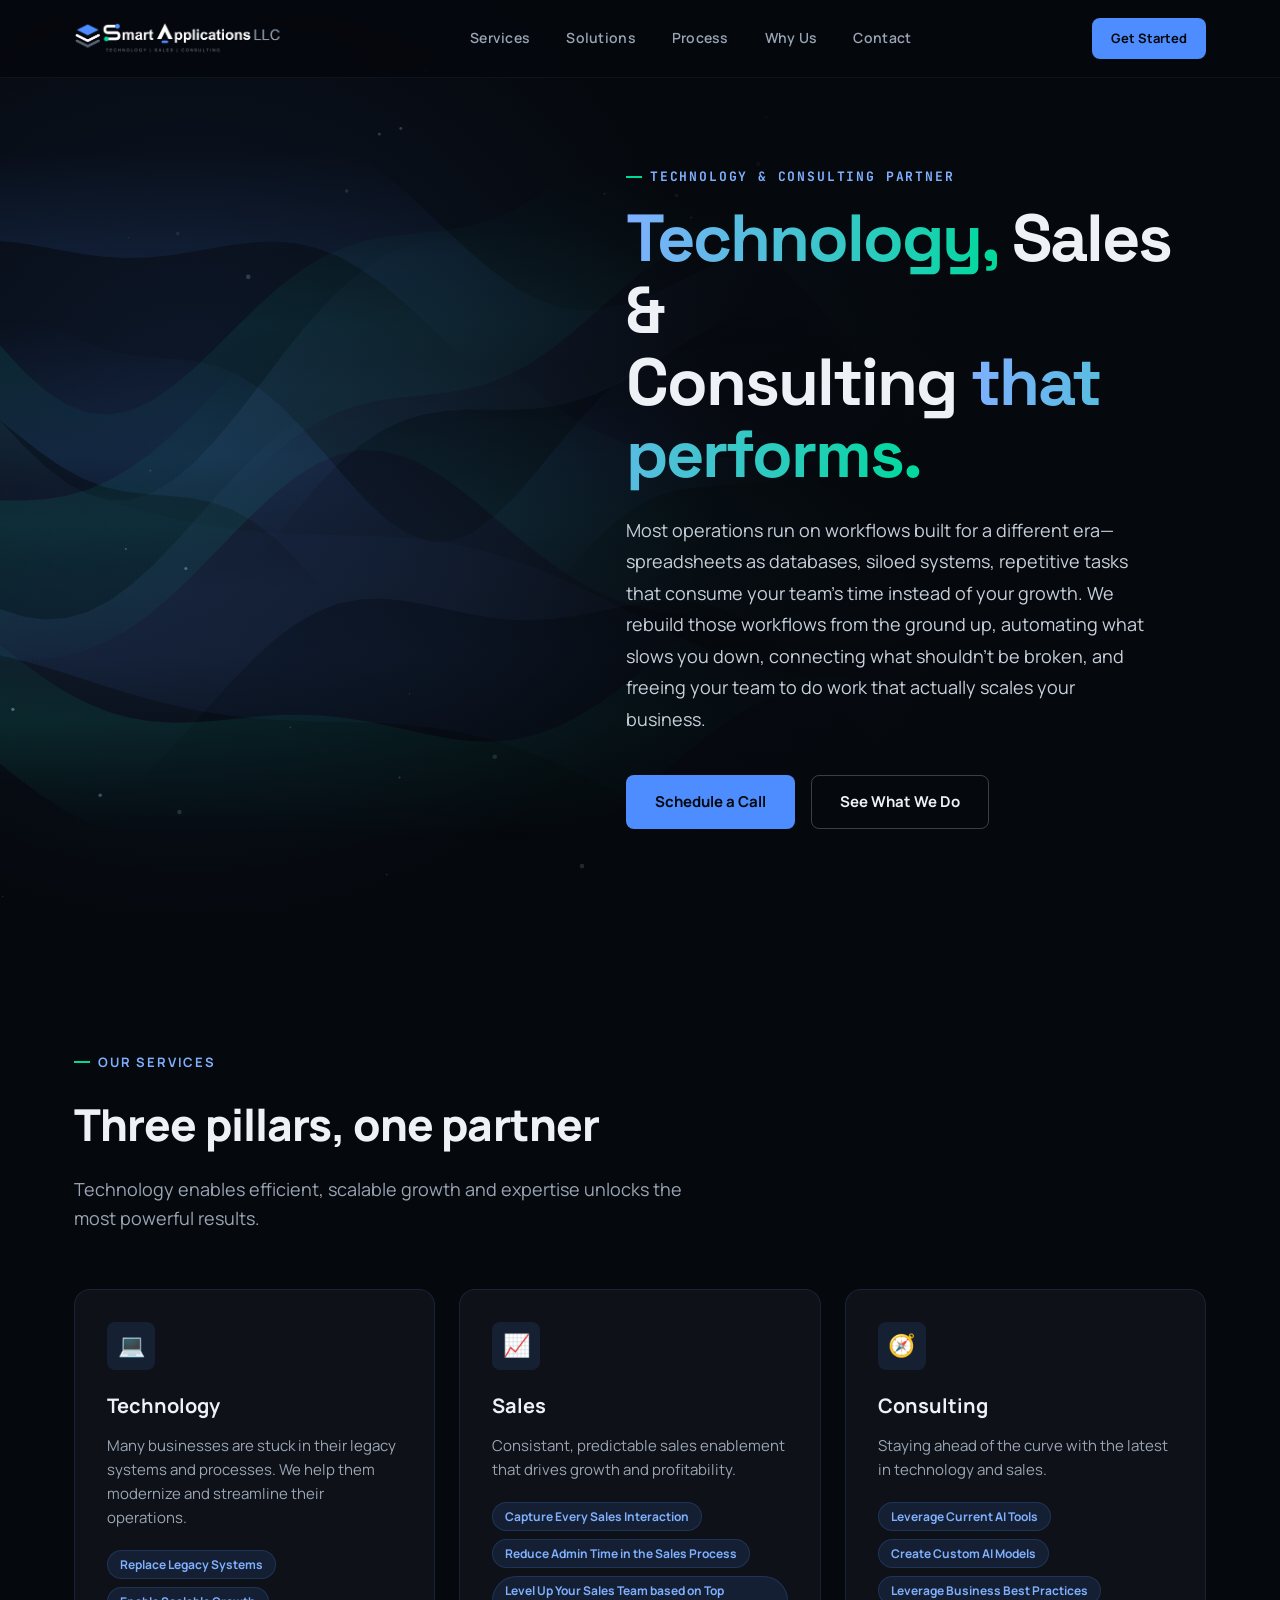
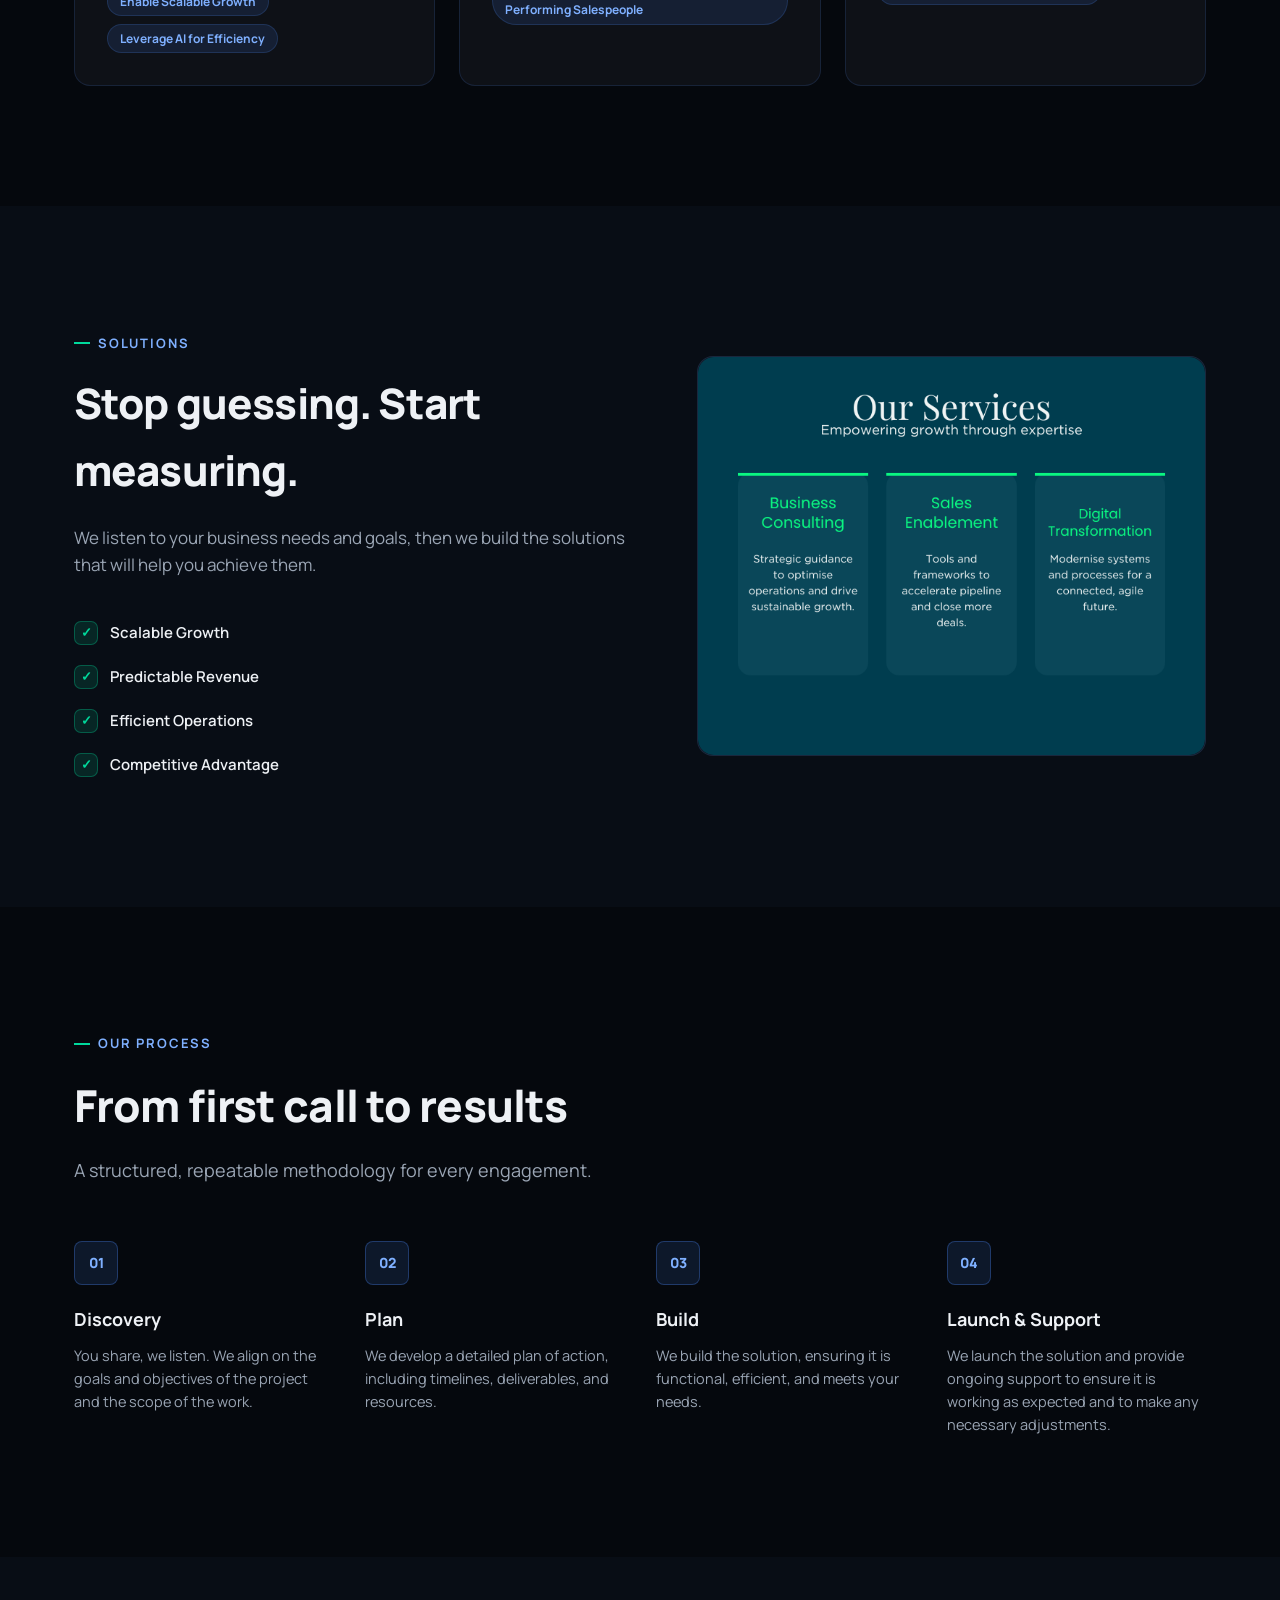
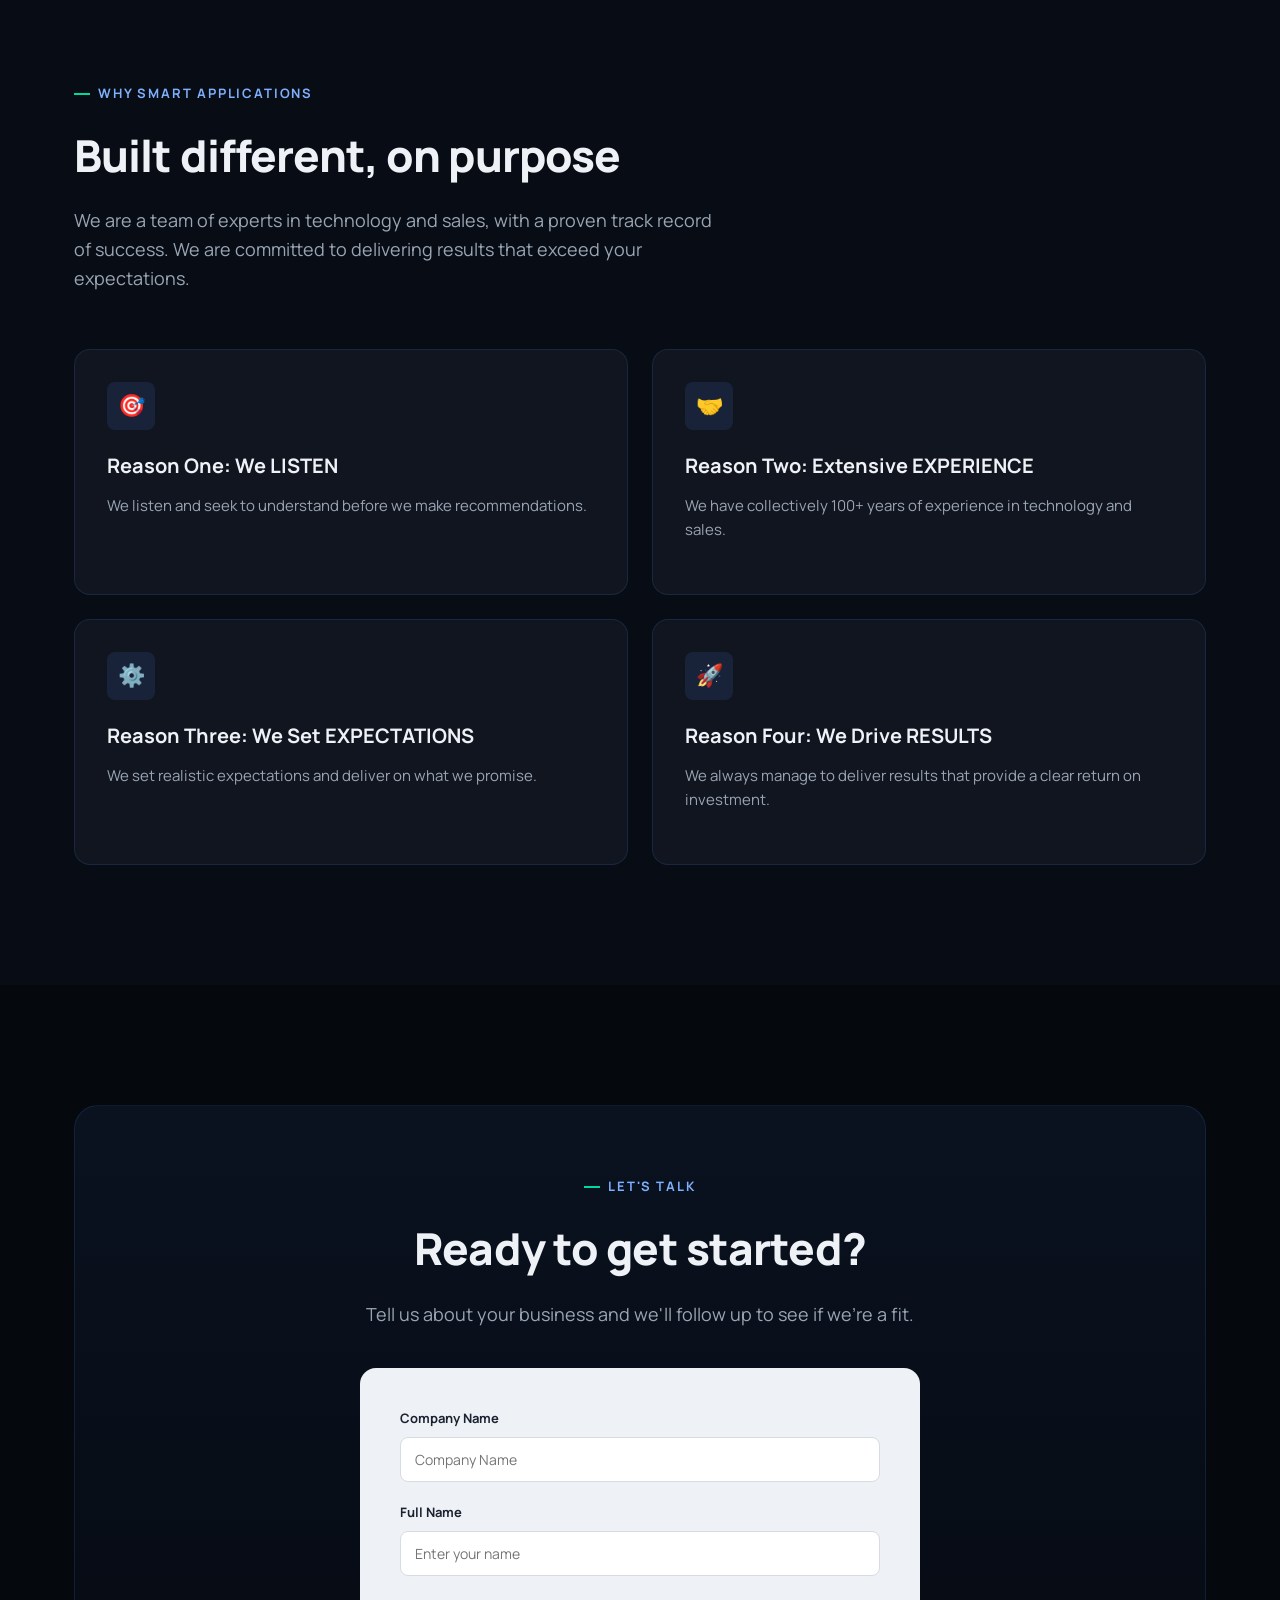
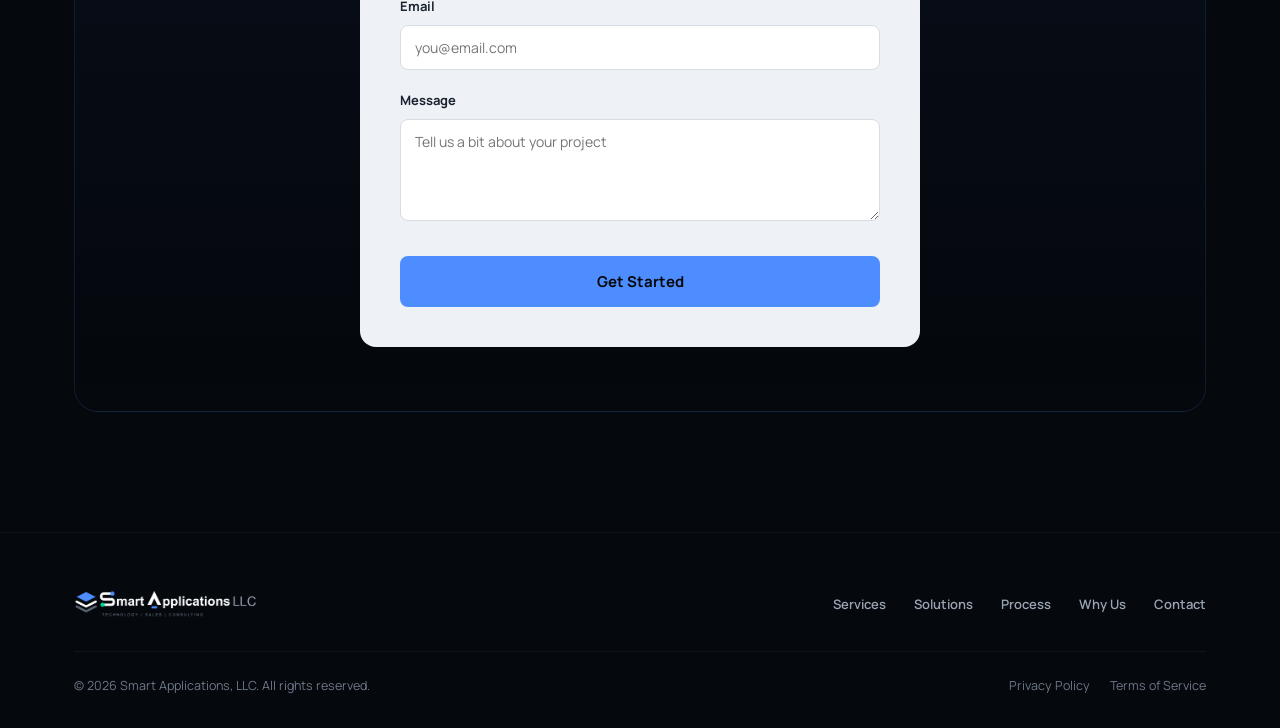
<file: index.html>
<!DOCTYPE html>
<html lang="en">
<head>
<meta charset="UTF-8" />
<meta name="viewport" content="width=device-width, initial-scale=1.0" />
<title>Smart Applications, LLC | Technology, Sales & Consulting</title>
<meta name="description" content="Smart Applications, LLC is a technology and sales consulting firm that helps businesses grow and succeed." />

<!-- Favicon (square mark) -->
<link rel="icon" type="image/png" href="assets/img/logo-square-white.png" />
<link rel="apple-touch-icon" href="assets/img/logo-square-white.png" />

<!-- Fonts: Manrope (site-wide) + Space Grotesk / JetBrains Mono (hero animation only, from the Claude Design hero graphic) -->
<link rel="preconnect" href="https://fonts.googleapis.com" />
<link rel="preconnect" href="https://fonts.gstatic.com" crossorigin />
<link href="https://fonts.googleapis.com/css2?family=Manrope:wght@400;500;600;700;800&family=Space+Grotesk:wght@400;500;700&family=JetBrains+Mono:wght@500&display=swap" rel="stylesheet" />

<link rel="stylesheet" href="assets/css/style.css" />
</head>
<body>

<!-- ============================== NAV ============================== -->
<header class="nav" id="siteNav">
  <div class="container">
    <a href="#top" class="nav-logo">
      <img src="assets/img/logo-horizontal-color.png" alt="Smart Applications, LLC" />
    </a>

    <nav class="nav-links" id="navLinks">
      <a href="#services">Services</a>
      <a href="#solutions">Solutions</a>
      <a href="#process">Process</a>
      <a href="#why">Why Us</a>
     <!-- <a href="#work">Work</a> -->
      <a href="#contact">Contact</a>
    </nav>

    <div class="nav-actions">
      <!-- <a href="#" class="btn btn-outline btn-sm">Client Login</a> -->
      <a href="#contact" class="btn btn-primary btn-sm">Get Started</a>
      <button class="nav-toggle" id="navToggle" aria-label="Toggle menu">
        <span></span><span></span><span></span>
      </button>
    </div>
  </div>
</header>

<!-- ============================== HERO ============================== -->
<!-- Animated "aurora ribbon" canvas background adapted from the Claude
     Design hero graphic, recolored to the Smart Applications palette.
     Content is intentionally flush right with the animation reading
     left → right, matching that design. -->
<section class="hero" id="top">
  <canvas id="heroCanvas" class="hero-canvas" aria-hidden="true"></canvas>
  <div class="hero-fade" aria-hidden="true"></div>
  <div class="hero-glow" aria-hidden="true"></div>

  <div class="container hero-inner">
    <div class="hero-content">
      <span class="eyebrow hero-eyebrow">Technology &amp; Consulting Partner</span>

      <!-- EDIT: Hero headline. Keep 1-3 short lines; wrap the words you want
           accented in <span class="gradient-text">...</span> -->
      <h1 class="hero-headline">
        <span class="gradient-text">Technology,</span> Sales &amp;<br />
        Consulting <span class="gradient-text">that performs.</span>
      </h1>

      <!-- EDIT: Hero subheadline — 1-2 sentences on what you do and for whom -->
      <p class="lead">
        Most operations run on workflows built for a different era—spreadsheets as databases, siloed systems, repetitive tasks that consume your team's time instead of your growth. We rebuild those workflows from the ground up, automating what slows you down, connecting what shouldn't be broken, and freeing your team to do work that actually scales your business.

      </p>

      <div class="hero-ctas">
        <a href="#contact" class="btn btn-primary">Schedule a Call</a>
        <a href="#services" class="btn btn-outline">See What We Do</a>
      </div>
    </div>
  </div>
</section>

<!-- ============================== SERVICES ============================== -->
<section class="section" id="services">
  <div class="container">
    <div class="section-head reveal">
      <span class="eyebrow">Our Services</span>
      <!-- EDIT: Services heading/subtext -->
      <h2>Three pillars, one partner</h2>
      <p>Technology enables efficient, scalable growth and expertise unlocks the most powerful results.</p>
    </div>

    <div class="services-grid">
      <!-- EDIT: Service card 1 -->
      <div class="card reveal">
        <div class="card-icon">💻</div>
        <h3>Technology</h3>
        <p>Many businesses are stuck in their legacy systems and processes. We help them modernize and streamline their operations.</p>
        <div class="card-tags">
          <span class="pill">Replace Legacy Systems</span>
          <span class="pill">Enable Scalable Growth</span>
          <span class="pill">Leverage AI for Efficiency</span>
        </div>
      </div>

      <!-- EDIT: Service card 2 -->
      <div class="card reveal">
        <div class="card-icon">📈</div>
        <h3>Sales</h3>
        <p>Consistant, predictable sales enablement that drives growth and profitability.</p>
        <div class="card-tags">
          <span class="pill">Capture Every Sales Interaction</span>
          <span class="pill">Reduce Admin Time in the Sales Process</span>
          <span class="pill">Level Up Your Sales Team based on Top Performing Salespeople</span>
        </div>
      </div>

      <!-- EDIT: Service card 3 -->
      <div class="card reveal">
        <div class="card-icon">🧭</div>
        <h3>Consulting</h3>
        <p>Staying ahead of the curve with the latest in technology and sales.</p>
        <div class="card-tags">
          <span class="pill">Leverage Current AI Tools</span>
          <span class="pill">Create Custom AI Models</span>
          <span class="pill">Leverage Business Best Practices</span>
        </div>
      </div>
    </div>
  </div>
</section>

<!-- ============================== SOLUTIONS (split) ============================== -->
<section class="section section-alt" id="solutions">
  <div class="container">
    <div class="split">
      <div class="split-copy reveal">
        <span class="eyebrow">Solutions</span>
        <!-- EDIT: Split-section heading + paragraph -->
        <h2>Stop guessing. Start measuring.</h2>
        <p>
          We listen to your business needs and goals, then we build the solutions that will help you achieve them.
        </p>
        <ul class="check-list">
          <!-- EDIT: 4 short outcome/benefit bullets -->
          <li><span class="check">✓</span> Scalable Growth</li>
          <li><span class="check">✓</span> Predictable Revenue</li>
          <li><span class="check">✓</span> Efficient Operations</li>
          <li><span class="check">✓</span> Competitive Advantage</li>
        </ul>
      </div>

      <!-- Decorative placeholder panel — swap for a real product screenshot,
           dashboard image, or graphic once you have one -->
           <div class="visual-panel reveal has-media">
            <img class="media-fill" src="assets/img/solutions-screenshot.png" alt="Describe the image" />
          </div>
    </div>
  </div>
</section>

<!-- ============================== PROCESS ============================== -->
<section class="section" id="process">
  <div class="container">
    <div class="section-head reveal">
      <span class="eyebrow">Our Process</span>
      <!-- EDIT: Process heading/subtext -->
      <h2>From first call to results</h2>
      <p>A structured, repeatable methodology for every engagement.</p>
    </div>

    <div class="process-grid">
      <!-- EDIT: 4 process steps -->
      <div class="process-step reveal">
        <div class="step-num">01</div>
        <h3>Discovery</h3>
        <p>You share, we listen. We align on the goals and objectives of the project and the scope of the work.</p>
      </div>
      <div class="process-step reveal">
        <div class="step-num">02</div>
        <h3>Plan</h3>
        <p>We develop a detailed plan of action, including timelines, deliverables, and resources.</p>
      </div>
      <div class="process-step reveal">
        <div class="step-num">03</div>
        <h3>Build</h3>
        <p>We build the solution, ensuring it is functional, efficient, and meets your needs.</p>
      </div>
      <div class="process-step reveal">
        <div class="step-num">04</div>
        <h3>Launch &amp; Support</h3>
        <p>We launch the solution and provide ongoing support to ensure it is working as expected and to make any necessary adjustments.</p>
      </div>
    </div>
  </div>
</section>

<!-- ============================== WHY US ============================== -->
<section class="section section-alt" id="why">
  <div class="container">
    <div class="section-head reveal">
      <span class="eyebrow">Why Smart Applications</span>
      <!-- EDIT: Why-us heading/subtext -->
      <h2>Built different, on purpose</h2>
      <p>We are a team of experts in technology and sales, with a proven track record of success. We are committed to delivering results that exceed your expectations.</p>
    </div>

    <div class="why-grid">
      <!-- EDIT: 4 differentiators -->
      <div class="card reveal">
        <div class="card-icon">🎯</div>
        <h3>Reason One: We LISTEN</h3>
        <p>We listen and seek to understand before we make recommendations.</p>
      </div>
      <div class="card reveal">
        <div class="card-icon">🤝</div>
        <h3>Reason Two: Extensive EXPERIENCE</h3>
        <p>We have collectively 100+ years of experience in technology and sales.</p>
      </div>
      <div class="card reveal">
        <div class="card-icon">⚙️</div>
        <h3>Reason Three: We Set EXPECTATIONS</h3>
        <p>We set realistic expectations and deliver on what we promise.</p>
      </div>
      <div class="card reveal">
        <div class="card-icon">🚀</div>
        <h3>Reason Four: We Drive RESULTS</h3>
        <p>We always manage to deliver results that provide a clear return on investment.</p>
      </div>
    </div>
  </div>
</section>

<!-- ============================== WORK / SHOWCASE ============================== -->
<!--
<section class="section" id="work">
  <div class="container">
    <div class="section-head reveal">
      <span class="eyebrow">Our Work</span>
      <h2>Recent projects</h2>
      <p>Swap these placeholders for case studies, client logos, or screenshots as you complete projects.</p>
    </div>

    <div class="showcase-grid">
      <div class="showcase-placeholder reveal"><span class="plus">+</span>Add project image or case study</div>
      <div class="showcase-placeholder reveal"><span class="plus">+</span>Add project image or case study</div>
      <div class="showcase-placeholder reveal"><span class="plus">+</span>Add project image or case study</div>
    </div>
  </div>
</section>
-->

<!-- ============================== CONTACT / CTA ============================== -->
<section class="section cta-section" id="contact">
  <div class="container">
    <div class="contact-panel reveal">
      <div class="section-head">
        <span class="eyebrow">Let's Talk</span>
        <!-- EDIT: CTA heading/subtext -->
        <h2>Ready to get started?</h2>
        <p>Tell us about your business and we'll follow up to see if we're a fit.</p>
      </div>

      <!-- NOTE: this is a static form. Point the `action` at a form backend
           (Formspree, Netlify Forms, Basin, etc.) or wire main.js to your
           own API before going live — GitHub Pages cannot process forms. -->
      <form class="form-card" id="contactForm" action="#" method="POST">
        <div class="field">
          <label for="company">Company Name</label>
          <input type="text" id="company" name="company" placeholder="Company Name" required />
        </div>
        <div class="field">
          <label for="name">Full Name</label>
          <input type="text" id="name" name="name" placeholder="Enter your name" required />
        </div>
        <div class="field">
          <label for="email">Email</label>
          <input type="email" id="email" name="email" placeholder="you@email.com" required />
        </div>
        <div class="field">
          <label for="message">Message</label>
          <textarea id="message" name="message" rows="4" placeholder="Tell us a bit about your project"></textarea>
        </div>
        <button type="submit" class="btn btn-primary">Get Started</button>
      </form>
    </div>
  </div>
</section>

<!-- ============================== FOOTER ============================== -->
<footer class="footer">
  <div class="container">
    <div class="footer-top">
      <a href="#top" class="footer-logo">
        <img src="assets/img/logo-horizontal-color.png" alt="Smart Applications, LLC" />
      </a>
      <nav class="footer-links">
        <a href="#services">Services</a>
        <a href="#solutions">Solutions</a>
        <a href="#process">Process</a>
        <a href="#why">Why Us</a>
       <!-- <a href="#work">Work</a> -->
        <a href="#contact">Contact</a>
      </nav>
    </div>
    <div class="footer-bottom">
      <span>&copy; <span id="year"></span> Smart Applications, LLC. All rights reserved.</span>
      <!-- EDIT: swap/remove policy links once those pages exist -->
      <span style="display:flex; gap:20px;">
        <a href="#">Privacy Policy</a>
        <a href="#">Terms of Service</a>
      </span>
    </div>
  </div>
</footer>

<script src="assets/js/main.js"></script>
</body>
</html>
</file>
<file: assets/css/style.css>
/* ==========================================================================
   Smart Applications, LLC — Site Stylesheet
   Palette pulled from brand logo:
     Blue   #4D8DFF
     Green  #00D99C
     Slate  #5A6474 / #7C8698 / #9AA5B4
   Layout/structure inspired by a modern dark-theme consulting site
   (nav, hero, service cards, numbered process, why-us grid, CTA, footer).
   ========================================================================== */

:root {
  /* Brand colors (from logo) */
  --blue: #4d8dff;
  --blue-light: #7fb0ff;
  --blue-dim: rgba(77, 141, 255, 0.12);
  --green: #00d99c;
  --green-dim: rgba(0, 217, 156, 0.12);
  --slate-900: #5a6474;
  --slate-600: #7c8698;
  --slate-400: #9aa5b4;

  /* Surfaces */
  --bg: #05080d;
  --bg-alt: #080d15;
  --bg-elevated: rgba(154, 165, 180, 0.06);
  --card-bg: rgba(124, 134, 152, 0.08);
  --card-border: rgba(77, 141, 255, 0.14);
  --nav-bg: rgba(5, 8, 13, 0.85);

  /* Text */
  --text-primary: #eef1f5;
  --text-body: #c7d0da;
  --text-muted: #9aa5b4;
  --text-dim: #6e7887;

  /* Shape */
  --radius-lg: 16px;
  --radius-md: 12px;
  --radius-sm: 8px;
  --radius-pill: 100px;

  /* Type */
  --font: "Manrope", -apple-system, BlinkMacSystemFont, "Segoe UI", sans-serif;

  --container: 1180px;
}

* { box-sizing: border-box; }
html { scroll-behavior: smooth; }

body {
  margin: 0;
  background: var(--bg);
  color: var(--text-body);
  font-family: var(--font);
  font-size: 16px;
  line-height: 1.6;
  -webkit-font-smoothing: antialiased;
}

img { max-width: 100%; display: block; }
a { color: inherit; text-decoration: none; }
ul { list-style: none; margin: 0; padding: 0; }
button { font-family: inherit; cursor: pointer; }

.container {
  max-width: var(--container);
  margin: 0 auto;
  padding: 0 24px;
}

section.section { padding: 120px 0; position: relative; }
.section-alt { background: var(--bg-alt); }

@media (max-width: 768px) {
  section.section { padding: 72px 0; }
}

/* ---------- Typography helpers ---------- */
.eyebrow {
  display: inline-flex;
  align-items: center;
  gap: 8px;
  font-size: 13px;
  font-weight: 700;
  letter-spacing: 0.14em;
  text-transform: uppercase;
  color: var(--blue-light);
  margin-bottom: 16px;
}
.eyebrow::before {
  content: "";
  width: 16px;
  height: 2px;
  background: var(--green);
  display: inline-block;
}

.section-head { max-width: 640px; margin-bottom: 56px; }
.section-head h2 {
  font-size: clamp(32px, 4vw, 44px);
  font-weight: 800;
  color: var(--text-primary);
  margin: 0 0 16px;
  letter-spacing: -0.02em;
}
.section-head p { font-size: 18px; color: var(--text-muted); margin: 0; }

.gradient-text {
  background: linear-gradient(90deg, var(--blue-light), var(--green));
  -webkit-background-clip: text;
  background-clip: text;
  color: transparent;
}

/* ---------- Buttons ---------- */
.btn {
  display: inline-flex;
  align-items: center;
  justify-content: center;
  gap: 8px;
  padding: 14px 28px;
  border-radius: var(--radius-sm);
  font-weight: 700;
  font-size: 15px;
  border: 1px solid transparent;
  transition: transform 0.15s ease, box-shadow 0.15s ease, background 0.15s ease, border-color 0.15s ease;
  white-space: nowrap;
}
.btn-primary { background: var(--blue); color: #05080d; }
.btn-primary:hover { background: var(--blue-light); transform: translateY(-1px); box-shadow: 0 8px 24px rgba(77,141,255,0.25); }

.btn-outline { background: transparent; color: var(--text-primary); border-color: rgba(154,165,180,0.35); }
.btn-outline:hover { border-color: var(--blue-light); color: var(--blue-light); }

.btn-sm { padding: 9px 18px; font-size: 13px; border-radius: var(--radius-sm); }

/* ---------- Pills / tags ---------- */
.pill {
  display: inline-flex;
  align-items: center;
  padding: 4px 12px;
  border-radius: var(--radius-pill);
  background: var(--blue-dim);
  border: 1px solid rgba(77,141,255,0.18);
  color: var(--blue-light);
  font-size: 12px;
  font-weight: 700;
}

/* ---------- Nav ---------- */
.nav {
  position: fixed;
  top: 0;
  left: 0;
  right: 0;
  z-index: 100;
  background: var(--nav-bg);
  backdrop-filter: blur(12px);
  border-bottom: 1px solid rgba(154,165,180,0.08);
  transition: padding 0.2s ease;
}
.nav .container {
  display: flex;
  align-items: center;
  justify-content: space-between;
  padding-top: 18px;
  padding-bottom: 18px;
  transition: padding 0.2s ease;
}
.nav.scrolled .container { padding-top: 12px; padding-bottom: 12px; }

.nav-logo img { height: 34px; width: auto; }

.nav-links {
  display: flex;
  align-items: center;
  gap: 36px;
}
.nav-links a {
  font-size: 14px;
  font-weight: 600;
  color: var(--text-muted);
  letter-spacing: 0.02em;
  transition: color 0.15s ease;
}
.nav-links a:hover, .nav-links a.active { color: var(--text-primary); }

.nav-actions { display: flex; align-items: center; gap: 12px; }

.nav-toggle {
  display: none;
  flex-direction: column;
  gap: 5px;
  background: none;
  border: none;
  padding: 4px;
}
.nav-toggle span { width: 24px; height: 2px; background: var(--text-primary); border-radius: 2px; }

@media (max-width: 960px) {
  .nav-links { position: fixed; top: 68px; left: 0; right: 0; background: var(--bg); flex-direction: column; align-items: flex-start; gap: 0; padding: 8px 24px 24px; border-bottom: 1px solid rgba(154,165,180,0.08); transform: translateY(-130%); opacity: 0; pointer-events: none; transition: transform 0.25s ease, opacity 0.25s ease; }
  .nav-links.open { transform: translateY(0); opacity: 1; pointer-events: auto; }
  .nav-links a { padding: 12px 0; width: 100%; border-bottom: 1px solid rgba(154,165,180,0.06); }
  .nav-toggle { display: flex; }
  .nav-actions .btn-outline { display: none; }
}

/* ---------- Hero ---------- */
/* Fonts used only for the hero's animated graphic (from the Claude Design
   source) — kept scoped to .hero so the rest of the site stays on Manrope. */
.hero {
  --hero-font-display: "Space Grotesk", var(--font);
  --hero-font-mono: "JetBrains Mono", monospace;
  position: relative;
  min-height: 100vh;
  display: flex;
  align-items: center;
  overflow: hidden;
  padding: 160px 0 96px;
  font-family: var(--hero-font-display);
}

/* Layer 0: animated aurora-ribbon canvas, full bleed */
.hero-canvas {
  position: absolute;
  inset: 0;
  width: 100%;
  height: 100%;
  z-index: 0;
  display: block;
}

/* Layer 1: fade the canvas out toward the right so the right-aligned
   copy stays readable — animation reads strongest on the left. */
.hero-fade {
  position: absolute;
  inset: 0;
  z-index: 1;
  pointer-events: none;
  background: linear-gradient(
    90deg,
    rgba(5, 8, 13, 0.25) 0%,
    rgba(5, 8, 13, 0.55) 35%,
    rgba(5, 8, 13, 0.9) 58%,
    rgba(5, 8, 13, 0.99) 74%
  );
}
.hero-glow {
  position: absolute;
  inset: 0;
  z-index: 1;
  pointer-events: none;
  background: radial-gradient(ellipse 60% 80% at 15% 45%, rgba(77, 141, 255, 0.12), transparent 70%);
}

/* Layer 2: content, flush right */
.hero-inner {
  position: relative;
  z-index: 2;
  width: 100%;
  display: flex;
  justify-content: flex-end;
}
.hero-content { max-width: 580px; }

.hero-eyebrow { font-family: var(--hero-font-mono); }

.hero-headline {
  font-size: clamp(38px, 5.2vw, 67px);
  font-weight: 700;
  line-height: 1.08;
  letter-spacing: -0.03em;
  color: var(--text-primary);
  margin: 0 0 24px;
}
.hero .lead {
  font-family: var(--font);
  font-size: 18px;
  color: var(--text-body);
  max-width: 520px;
  margin: 0 0 40px;
  line-height: 1.75;
}
.hero-ctas { display: flex; gap: 16px; flex-wrap: wrap; font-family: var(--font); }

@media (max-width: 900px) {
  .hero-inner { justify-content: flex-start; }
  .hero-fade { background: rgba(5, 8, 13, 0.72); }
}

@media (max-width: 768px) {
  .hero { padding: 128px 0 64px; min-height: unset; }
}

/* ---------- Services ---------- */
.services-grid {
  display: grid;
  grid-template-columns: repeat(3, 1fr);
  gap: 24px;
}
@media (max-width: 960px) { .services-grid { grid-template-columns: 1fr 1fr; } }
@media (max-width: 640px) { .services-grid { grid-template-columns: 1fr; } }

.card {
  background: var(--card-bg);
  border: 1px solid var(--card-border);
  border-radius: var(--radius-lg);
  padding: 32px;
  transition: transform 0.2s ease, border-color 0.2s ease;
}
.card:hover { transform: translateY(-4px); border-color: rgba(77,141,255,0.35); }

.card-icon {
  width: 48px;
  height: 48px;
  border-radius: var(--radius-sm);
  background: var(--blue-dim);
  display: flex;
  align-items: center;
  justify-content: center;
  font-size: 22px;
  margin-bottom: 20px;
}
.card h3 { font-size: 20px; color: var(--text-primary); margin: 0 0 12px; font-weight: 700; }
.card p { font-size: 15px; color: var(--text-muted); margin: 0 0 20px; }
.card-tags { display: flex; flex-wrap: wrap; gap: 8px; }

/* ---------- Split (solutions) ---------- */
.split {
  display: grid;
  grid-template-columns: 1.1fr 1fr;
  gap: 64px;
  align-items: center;
}
@media (max-width: 900px) { .split { grid-template-columns: 1fr; gap: 48px; } }

.split-copy h2 {
  font-size: clamp(30px, 4vw, 42px);
  font-weight: 800;
  color: var(--text-primary);
  letter-spacing: -0.02em;
  margin: 0 0 20px;
}
.split-copy > p { font-size: 17px; color: var(--text-muted); margin: 0 0 32px; }

.check-list li {
  display: flex;
  align-items: center;
  gap: 12px;
  padding: 10px 0;
  font-weight: 600;
  color: var(--text-primary);
  font-size: 15px;
}
.check-list .check {
  width: 24px;
  height: 24px;
  border-radius: 7px;
  background: var(--green-dim);
  border: 1px solid rgba(0,217,156,0.3);
  color: var(--green);
  display: flex;
  align-items: center;
  justify-content: center;
  font-size: 13px;
  flex-shrink: 0;
}

.visual-panel {
  border-radius: var(--radius-lg);
  border: 1px solid var(--card-border);
  background: linear-gradient(160deg, rgba(77,141,255,0.14), rgba(0,217,156,0.08));
  padding: 32px;
  min-height: 340px;
  display: flex;
  flex-direction: column;
  gap: 14px;
  justify-content: center;
}

/* Add class="has-media" to .visual-panel or .showcase-placeholder once you
   drop a real <img> inside — it strips the placeholder padding/dashing so
   the image fills the whole card edge-to-edge. Pair with class="media-fill"
   on the <img> itself. See CONTENT-GUIDE.md. */
.visual-panel.has-media,
.showcase-placeholder.has-media {
  padding: 0;
  border-style: solid;
  border-color: var(--card-border);
  background: var(--bg-elevated);
  overflow: hidden;
}
.media-fill {
  width: 100%;
  height: 100%;
  object-fit: cover;
  display: block;
  border-radius: inherit;
}
.visual-panel .bar { height: 12px; border-radius: 6px; background: rgba(238,241,245,0.12); }
.visual-panel .bar.w60 { width: 60%; }
.visual-panel .bar.w80 { width: 80%; }
.visual-panel .bar.w40 { width: 40%; }
.visual-panel .chip {
  display: inline-flex;
  width: fit-content;
  padding: 6px 14px;
  border-radius: var(--radius-pill);
  background: rgba(5,8,13,0.4);
  color: var(--blue-light);
  font-size: 12px;
  font-weight: 700;
  margin-bottom: 8px;
}

/* ---------- Process ---------- */
.process-grid {
  display: grid;
  grid-template-columns: repeat(4, 1fr);
  gap: 32px;
}
@media (max-width: 900px) { .process-grid { grid-template-columns: 1fr 1fr; } }
@media (max-width: 560px) { .process-grid { grid-template-columns: 1fr; } }

.process-step .step-num {
  width: 44px;
  height: 44px;
  border-radius: var(--radius-sm);
  border: 1px solid rgba(77,141,255,0.3);
  background: var(--blue-dim);
  color: var(--blue-light);
  display: flex;
  align-items: center;
  justify-content: center;
  font-weight: 800;
  font-size: 14px;
  margin-bottom: 20px;
}
.process-step h3 { font-size: 18px; color: var(--text-primary); margin: 0 0 10px; font-weight: 700; }
.process-step p { font-size: 14.5px; color: var(--text-muted); margin: 0; }

/* ---------- Why us ---------- */
.why-grid {
  display: grid;
  grid-template-columns: 1fr 1fr;
  gap: 24px;
}
@media (max-width: 700px) { .why-grid { grid-template-columns: 1fr; } }

/* ---------- Showcase / portfolio placeholders ---------- */
.showcase-grid {
  display: grid;
  grid-template-columns: repeat(3, 1fr);
  gap: 24px;
}
@media (max-width: 900px) { .showcase-grid { grid-template-columns: 1fr 1fr; } }
@media (max-width: 600px) { .showcase-grid { grid-template-columns: 1fr; } }

.showcase-placeholder {
  aspect-ratio: 4 / 3;
  border-radius: var(--radius-lg);
  border: 1.5px dashed rgba(154,165,180,0.3);
  background: var(--bg-elevated);
  display: flex;
  align-items: center;
  justify-content: center;
  flex-direction: column;
  gap: 10px;
  color: var(--text-dim);
  font-size: 14px;
  font-weight: 600;
  text-align: center;
  padding: 24px;
}
.showcase-placeholder .plus {
  width: 40px;
  height: 40px;
  border-radius: 50%;
  border: 1.5px dashed rgba(154,165,180,0.4);
  display: flex;
  align-items: center;
  justify-content: center;
  font-size: 20px;
  color: var(--text-muted);
}

/* ---------- Contact / CTA ---------- */
.cta-section { background: var(--bg); }
.contact-panel {
  border-radius: 24px;
  border: 1px solid var(--card-border);
  background: linear-gradient(180deg, rgba(77,141,255,0.08), rgba(5,8,13,0));
  padding: 64px 56px;
  text-align: center;
}
.contact-panel .section-head { margin: 0 auto 40px; text-align: center; }
.contact-panel .section-head p { margin: 0 auto; }

.form-card {
  max-width: 560px;
  margin: 0 auto;
  background: var(--text-primary);
  border-radius: var(--radius-lg);
  padding: 40px;
  text-align: left;
}
.form-card .field { margin-bottom: 20px; }
.form-card label { display: block; font-size: 13px; font-weight: 700; color: #1a2230; margin-bottom: 8px; }
.form-card input, .form-card textarea {
  width: 100%;
  padding: 12px 14px;
  border-radius: var(--radius-sm);
  border: 1px solid #d7dce3;
  font-family: var(--font);
  font-size: 14px;
  background: #fff;
  color: #1a2230;
}
.form-card input:focus, .form-card textarea:focus { outline: 2px solid var(--blue); border-color: var(--blue); }
.form-card .btn-primary { width: 100%; margin-top: 8px; }
.form-note { font-size: 12.5px; color: var(--text-dim); max-width: 640px; margin: 0 auto 32px; line-height: 1.6; }

@media (max-width: 640px) {
  .contact-panel { padding: 40px 20px; }
  .form-card { padding: 24px; }
}

/* ---------- Footer ---------- */
.footer {
  padding: 56px 0 32px;
  border-top: 1px solid rgba(154,165,180,0.08);
}
.footer-top {
  display: flex;
  justify-content: space-between;
  align-items: center;
  flex-wrap: wrap;
  gap: 24px;
  margin-bottom: 32px;
}
.footer-logo img { height: 30px; }
.footer-links { display: flex; gap: 28px; flex-wrap: wrap; }
.footer-links a { font-size: 13px; color: var(--text-muted); font-weight: 600; }
.footer-links a:hover { color: var(--text-primary); }
.footer-bottom {
  display: flex;
  justify-content: space-between;
  flex-wrap: wrap;
  gap: 12px;
  font-size: 12.5px;
  color: var(--text-dim);
  padding-top: 24px;
  border-top: 1px solid rgba(154,165,180,0.08);
}

/* ---------- Reveal-on-scroll ---------- */
.reveal { opacity: 0; transform: translateY(24px); transition: opacity 0.6s ease, transform 0.6s ease; }
.reveal.in { opacity: 1; transform: translateY(0); }
</file>
